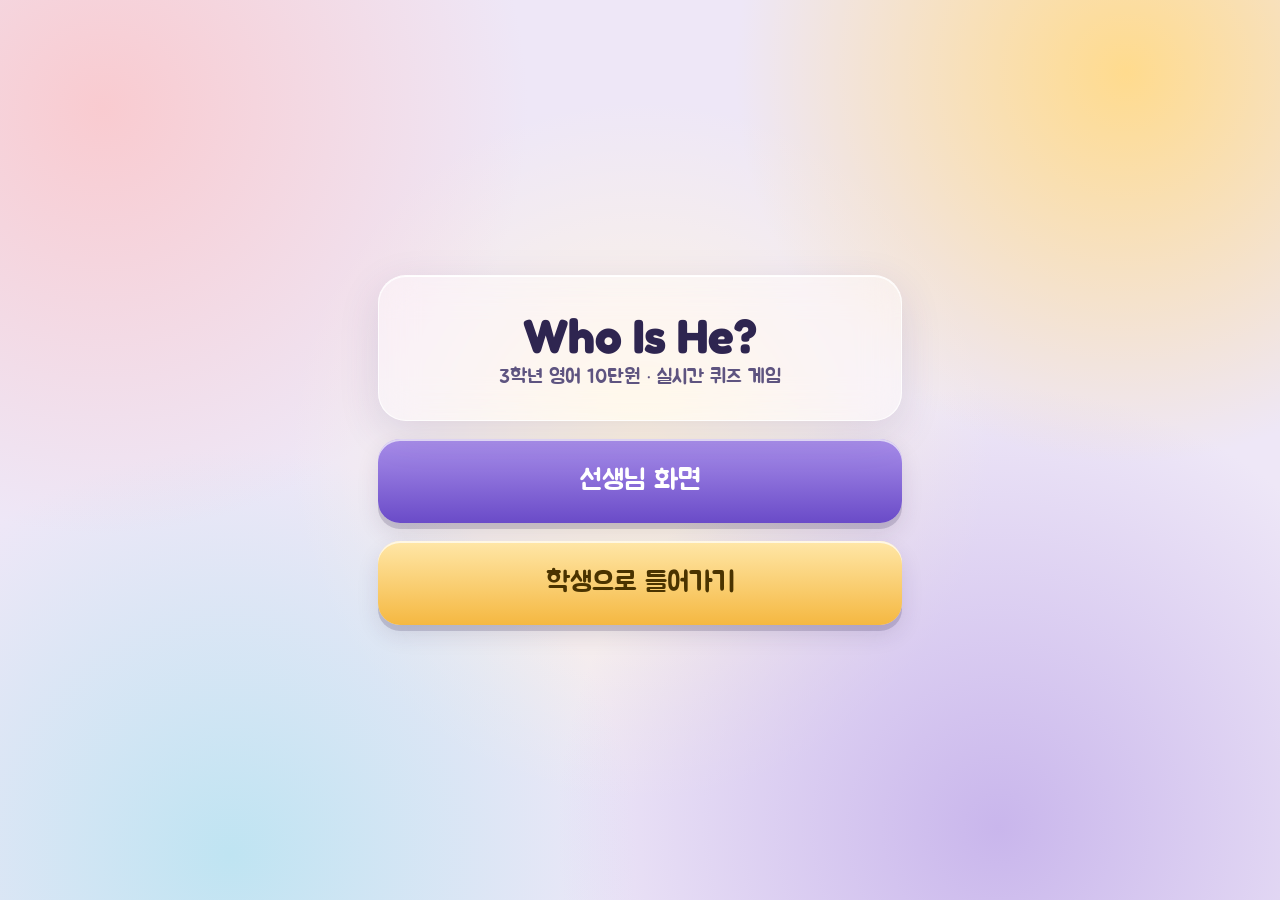
<file: index.html>
<!doctype html>
<html lang="ko">
<head>
<meta charset="utf-8">
<meta name="viewport" content="width=device-width, initial-scale=1">
<title>Who Is He? · 영어 퀴즈 게임</title>
<link rel="preconnect" href="https://fonts.googleapis.com">
<link rel="preconnect" href="https://fonts.gstatic.com" crossorigin>
<link href="https://fonts.googleapis.com/css2?family=Fredoka:wght@500;600;700&family=Jua&display=swap" rel="stylesheet">
<link rel="stylesheet" href="style.css">
<style>
  .home { max-width: 560px; margin: 0 auto; min-height: 100vh; min-height: 100dvh; padding: 24px 18px; display: flex; flex-direction: column; justify-content: center; gap: 18px; }
  .home .glass { padding: 30px 24px; text-align: center; }
  .home a { display: flex; align-items: center; justify-content: center; height: 84px; font-size: 28px; text-decoration: none; }
</style>
</head>
<body>
<main class="home">
  <div class="glass">
    <b class="en" style="font-size:48px;font-weight:700;display:block">Who Is He?</b>
    <span class="muted" style="font-size:20px">3학년 영어 10단원 · 실시간 퀴즈 게임</span>
  </div>
  <a class="jelly btn-violet" href="teacher.html">선생님 화면</a>
  <a class="jelly btn-amber" href="student.html">학생으로 들어가기</a>
</main>
</body>
</html>
</file>
<file: style.css>
/* =====================================================================
   Who Is He? · 디자인 규칙 (매직 패밀리 앨범 · 글래스모피즘)
   ===================================================================== */
:root {
  --ink: #2E2550;          /* 글씨 */
  --ink-soft: #5E5480;     /* 보조 글씨 */
  --violet: #8B6FD6;
  --violet-deep: #5B3FB0;
  --pink: #F08A9B;
  --coral: #E85C7A;
  --amber: #F5B841;
  --mint: #5CC7A8;
  --sky: #6FB6F0;
  --green: #2FA37D;
  --glass: rgba(255, 255, 255, 0.42);
  --glass-line: rgba(255, 255, 255, 0.8);
  --radius: 28px;
  --font-ko: 'Jua', 'Fredoka', system-ui, sans-serif;
  --font-en: 'Fredoka', 'Jua', system-ui, sans-serif;
}

* { box-sizing: border-box; }
html, body { margin: 0; min-height: 100%; }
body {
  font-family: var(--font-ko);
  color: var(--ink);
  background-color: #EEE7F7;
  background-image:
    radial-gradient(circle at 8% 12%, #F9CBD0 0, rgba(249,203,208,0) 30%),
    radial-gradient(circle at 88% 8%, #FFDB8E 0, rgba(255,219,142,0) 28%),
    radial-gradient(circle at 78% 92%, #C9B6EC 0, rgba(201,182,236,0) 34%),
    radial-gradient(circle at 18% 95%, #BFE4F2 0, rgba(191,228,242,0) 30%),
    radial-gradient(circle at 50% 50%, #FFF5E1 0, rgba(255,245,225,0) 45%);
  background-attachment: fixed;
  -webkit-font-smoothing: antialiased;
}
body.golden {
  background-color: #FFF3DA;
  background-image:
    radial-gradient(circle at 50% 40%, #FFE7A8 0, rgba(255,231,168,0) 50%),
    radial-gradient(circle at 8% 12%, #F9CBD0 0, rgba(249,203,208,0) 30%),
    radial-gradient(circle at 88% 8%, #FFDB8E 0, rgba(255,219,142,0) 34%),
    radial-gradient(circle at 18% 95%, #BFE4F2 0, rgba(191,228,242,0) 30%);
}
.en { font-family: var(--font-en); }
.muted { color: var(--ink-soft); }
.hidden { display: none !important; }
h1, h2, h3 { font-weight: 400; margin: 0; }
.row { display: flex; flex-wrap: wrap; gap: 10px; align-items: center; }

/* ---------- 유리 카드 ---------- */
.glass {
  background: var(--glass);
  -webkit-backdrop-filter: blur(18px) saturate(140%);
  backdrop-filter: blur(18px) saturate(140%);
  border: 1.5px solid var(--glass-line);
  box-shadow: 0 12px 40px rgba(70, 50, 130, 0.14), inset 0 1px 0 rgba(255, 255, 255, 0.95);
  border-radius: var(--radius);
}
@supports not ((backdrop-filter: blur(1px)) or (-webkit-backdrop-filter: blur(1px))) {
  .glass { background: rgba(255, 255, 255, 0.9); }
}

/* ---------- 젤리 버튼 ---------- */
.jelly {
  border: 0;
  cursor: pointer;
  font-family: var(--font-ko);
  color: var(--ink);
  border-radius: 22px;
  box-shadow: 0 6px 0 rgba(46, 37, 80, 0.18), inset 0 2px 0 rgba(255, 255, 255, 0.7), 0 10px 22px rgba(46, 37, 80, 0.12);
  transition: transform 0.08s ease, box-shadow 0.08s ease, filter 0.2s;
}
.jelly:active:not(:disabled) { transform: translateY(5px); box-shadow: 0 1px 0 rgba(46, 37, 80, 0.18), inset 0 2px 0 rgba(255, 255, 255, 0.7); }
.jelly:disabled { cursor: default; filter: saturate(0.4) opacity(0.6); }
.jelly:focus-visible, .chip:focus-visible, .avatar-pick:focus-visible, input:focus-visible { outline: 3px solid var(--violet-deep); outline-offset: 3px; }
.btn-violet { background: linear-gradient(180deg, #A98FEA, #6A4BC8); color: #fff; }
.btn-amber  { background: linear-gradient(180deg, #FFE7A8, #F5B841); color: #4A3300; }
.btn-pink   { background: linear-gradient(180deg, #FF9AAE, #E85C7A); color: #fff; }
.btn-white  { background: linear-gradient(180deg, #FFFFFF, #E4DCF3); }
.opt-1 { background: linear-gradient(180deg, #D9CCF6, #A98FEA); }
.opt-2 { background: linear-gradient(180deg, #FFE0E5, #F5A3B3); }
.opt-3 { background: linear-gradient(180deg, #FFF0C7, #F7C95E); }
.opt-4 { background: linear-gradient(180deg, #D4F2E7, #84D6BC); }
.jelly.is-correct { background: linear-gradient(180deg, #A8F0D6, #2FA37D); color: #fff; }
.jelly.is-wrong   { background: linear-gradient(180deg, #FFC2CD, #E85C7A); color: #fff; }

/* ---------- 칩, 입력 ---------- */
.chip {
  display: inline-flex; align-items: center; gap: 8px;
  padding: 7px 16px; border-radius: 999px;
  background: rgba(255, 255, 255, 0.72);
  border: 1.5px solid rgba(255, 255, 255, 0.95);
  font-size: 18px; color: var(--ink);
  font-family: var(--font-en); font-weight: 600;
}
button.chip { cursor: pointer; }
.chip.on { background: linear-gradient(180deg, #D9CCF6, #A98FEA); border-color: #fff; color: var(--ink); }
.chip img { width: 34px; height: 23px; object-fit: contain; }
.pill { display: inline-flex; align-items: center; padding: 6px 14px; border-radius: 999px; font-size: 18px; }
input.field {
  width: 100%; height: 60px; padding: 0 18px;
  border-radius: 18px; border: 1.5px solid rgba(255, 255, 255, 0.95);
  background: rgba(255, 255, 255, 0.75);
  font-family: var(--font-ko); font-size: 24px; color: var(--ink);
}

/* ---------- 아바타 ---------- */
.avatar {
  width: 44px; height: 44px; border-radius: 50%;
  display: inline-flex; align-items: center; justify-content: center;
  font-size: 24px; line-height: 1;
  border: 2.5px solid rgba(255, 255, 255, 0.95);
  box-shadow: 0 4px 10px rgba(46, 37, 80, 0.16);
  flex-shrink: 0;
}

/* ---------- 움직임 ---------- */
@keyframes pop { 0% { transform: scale(0.6); opacity: 0; } 60% { transform: scale(1.12); opacity: 1; } 100% { transform: scale(1); } }
@keyframes floatUp { 0% { transform: translateY(0); opacity: 0; } 20% { opacity: 1; } 100% { transform: translateY(-60px); opacity: 0; } }
@keyframes shake { 0%, 100% { transform: translateX(0); } 25% { transform: translateX(-8px); } 75% { transform: translateX(8px); } }
@keyframes spin { to { transform: rotate(360deg); } }
@keyframes glow { 0%, 100% { box-shadow: 0 0 0 0 rgba(245, 184, 65, 0.6); } 50% { box-shadow: 0 0 0 10px rgba(245, 184, 65, 0); } }
.pop { animation: pop 0.45s ease-out both; }
.shake { animation: shake 0.35s ease-in-out 2; }
@media (prefers-reduced-motion: reduce) {
  *, *::before, *::after { animation-duration: 0.01ms !important; animation-iteration-count: 1 !important; transition-duration: 0.01ms !important; }
}

/* ---------- 알림 ---------- */
.toast {
  position: fixed; left: 50%; bottom: 24px; transform: translateX(-50%);
  padding: 14px 22px; border-radius: 18px; font-size: 18px; z-index: 50;
  background: rgba(46, 37, 80, 0.92); color: #fff; max-width: calc(100% - 32px);
}
.conn {
  position: fixed; right: 14px; bottom: 12px; z-index: 40;
  font-size: 14px; padding: 6px 12px; border-radius: 999px;
  background: rgba(255, 255, 255, 0.7); color: var(--ink-soft);
}
.conn::before { content: ''; display: inline-block; width: 8px; height: 8px; border-radius: 50%; margin-right: 6px; background: var(--mint); vertical-align: middle; }
.conn.poll::before { background: var(--amber); }
</file>
